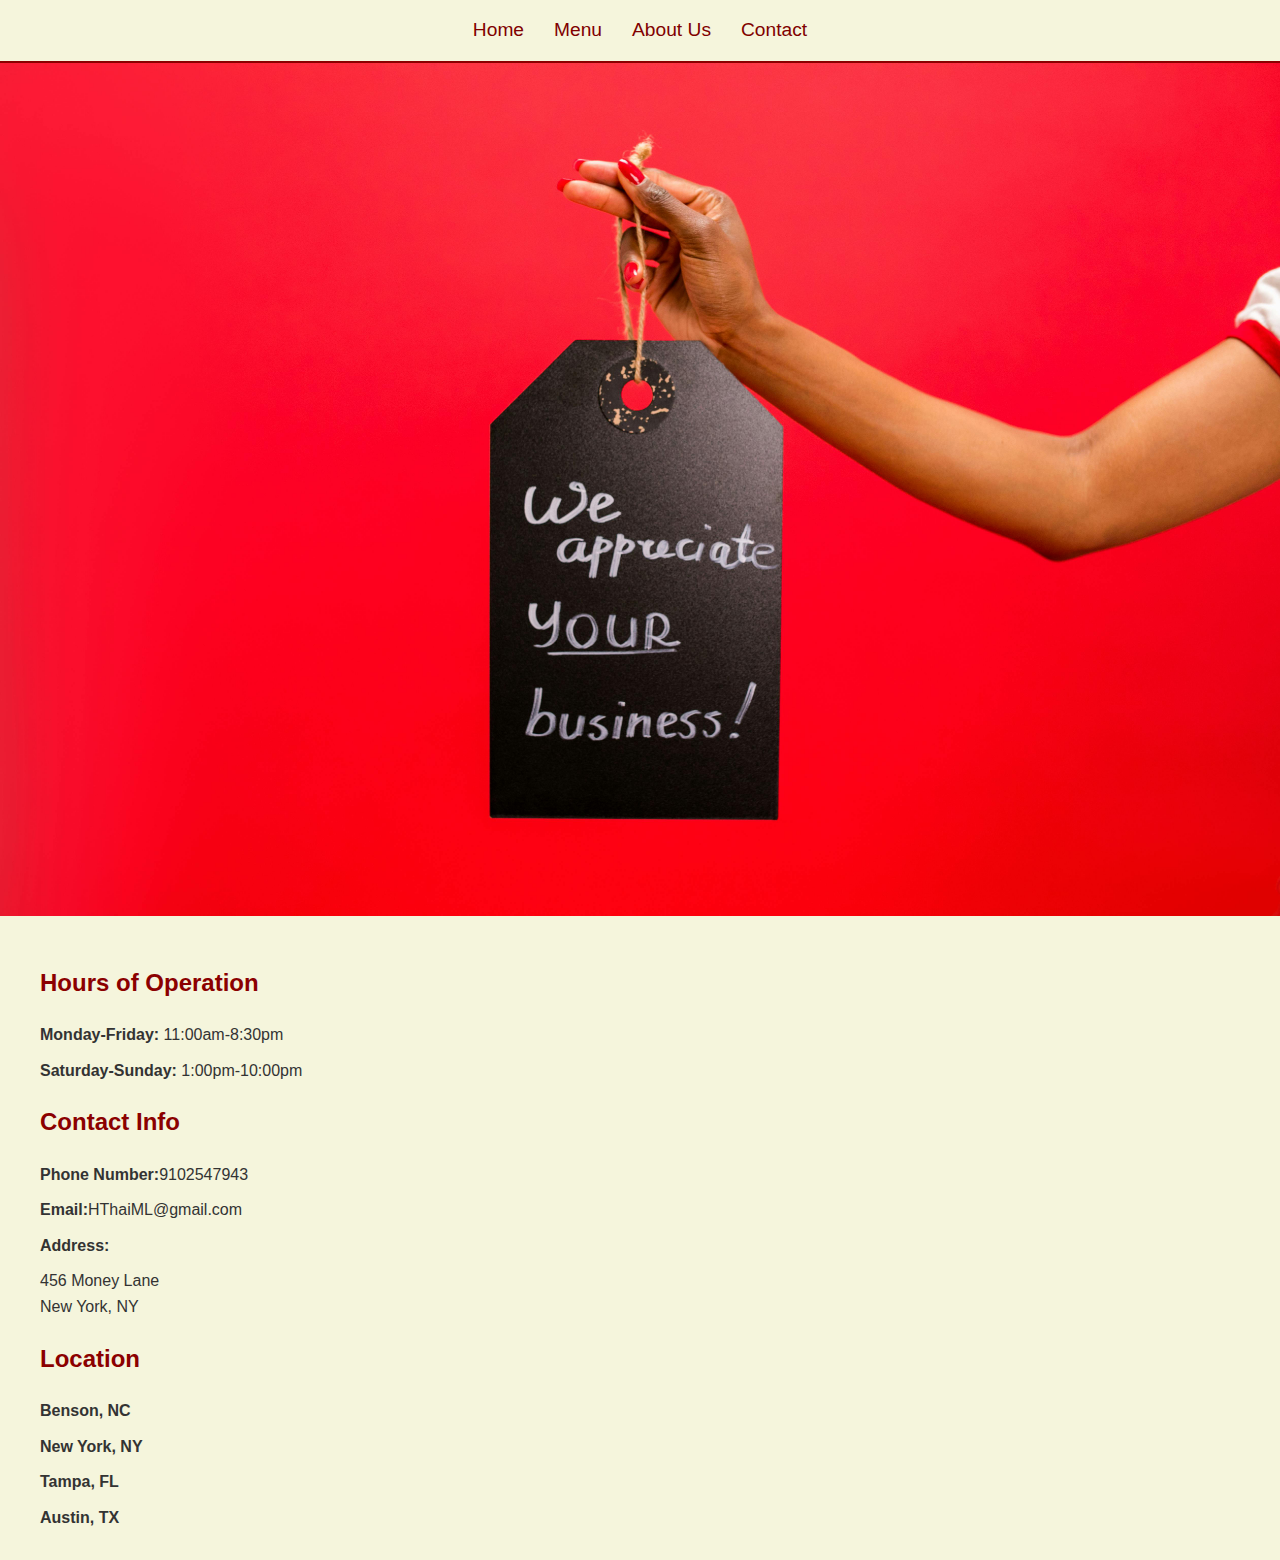
<file: contact.html>
<!DOCTYPE html>
<html lang="en">
<head>
    <meta charset="UTF-8">
    <meta name="viewport" content="width=device-width, initial-scale=1.0">
    <title>Document</title>
    <link rel="stylesheet" href="https://pro.fontawesome.com/releases/v5.10.0/css/all.css"
    integrity="sha384-AYmeC3Yw5cVb3ZcuHtOA93w35dYTsvhLPVnYs9eStHfGJvOvKxVfELGroGkvsg+p"
    crossorigin="anonymous"/>
    <link rel="stylesheet" href="assets/css/style.css" type="text/css">
</head>
<body>
    <!-- CONTACT PAGE -->
    <nav>
        <ul>
            <li><a href="/index.html">Home</a></li>
            <li><a href="/menu.html">Menu</a></li>
            <li><a href="/about.html">About Us</a></li>
            <li><a href="/contact.html">Contact</a></li>
        </ul>
    </nav>
    <div>
    <img src="/assets/images/Mr.s Wong's Contact Us.jpg" alt="logo">
    </div>

    <main>
        <h2>Hours of Operation</h2>
        <p>
            <strong>Monday-Friday:</strong> 11:00am-8:30pm
        </p>
        <p>
            <strong>Saturday-Sunday:</strong> 1:00pm-10:00pm
        </p>
        <h2>Contact Info</h2>
        <p>
            <strong><i class="fa.fa-map-marker"></i>Phone Number:</strong>9102547943
        </p>
        <p>
            <strong><i class="fa.fa-envelope"></i>Email:</strong>HThaiML@gmail.com
        </p>
        <p>
            <strong><i class="fa fa-map-marker"></i>Address:</strong>
            <p>456 Money Lane<br>New York, NY</p>
        </p>
        <h2>Location</h2>
        
        <p>
          <strong>Benson, NC</strong>
        </p>
        <p>
            <strong>New York, NY</strong>
        </p>
        <p>
            <strong>Tampa, FL</strong>
        </p>   
        <p>
            <strong>Austin, TX</strong>
        </p>
    
    </main>
</body>
</html>
</file>
<file: assets/css/style.css>
/* Reset margins and paddings for a clean slate */
html, body {
    margin: 0;
    padding: 0;
    background-color: #f5f5dc; /* Light beige background */
    font-family: 'Arial', sans-serif; /* Clean, web-safe font */
    color: #333; /* Dark grey text for readability */
    line-height: 1.6; /* Improved readability with better line spacing */
}

/* Style for headings */
h1, h2 {
    color: #8b0000; /* Dark red for headings */
    margin: 20px 0;
    font-weight: 700; /* Bold font for headings */
}

/* Style for smaller text elements */
h3, p, li {
    color: #333; /* Dark grey for general text */
    margin: 10px 0;
}

/* Responsive image styling */
img {
    width: 100%;
    height: auto;
    max-width: 100%;
}

/* Main content container */
main {
    margin: 0 auto;
    padding: 20px;
    max-width: 1200px; /* Max width for larger screens */
}

/* Navigation styling */
nav {
    background-color: #f5f5dc; /* Matches background color */
    padding: 15px 20px; /* Added padding for better spacing */
    border-bottom: 2px solid #8b0000; /* Underline for emphasis */
}

nav ul {
    list-style-type: none;
    padding: 0;
    margin: 0;
    display: flex;
    justify-content: center; /* Center-align navigation items */
}

nav li {
    margin: 0 15px; /* Space between navigation items */
}

nav a {
    text-decoration: none;
    font-size: 1.2em; /* Slightly larger for readability */
    color: #800000; /* Maroon color for links */
    transition: color 0.3s, border-bottom 0.3s; /* Smooth transition for hover effects */
    padding-bottom: 5px; /* Padding for border effect */
}

nav a:hover {
    color: #006400; /* Dark green for hover effect */
    border-bottom: 2px solid #006400; /* Underline effect on hover */
}

/* Banner styling */
#banner img {
    width: 100%;
    height: auto; /* Maintain aspect ratio */
}

/* Service section styling */
.service {
    display: inline-block;
    text-align: center;
    background-color: yellow; /* Maroon background */
    border: 3px solid black; /* Yellow border for contrast */
    border-radius: 10px; /* Rounded corners */
    color: #fff; /* White text for better contrast */
    font-size: 1.5em; /* Font size for emphasis */
    padding: 20px;
    margin: 10px;
    box-shadow: 0 4px 8px rgba(0, 0, 0, 0.2); /* Subtle shadow for depth */
}

/* Table styling */
table {
    border-collapse: collapse; /* Ensure borders are clean and connected */
    width: 100%;
    margin: 20px 0;
}

td, th {
    border: 1px solid #ccc; /* Light grey border for a softer look */
    padding: 10px;
    text-align: left; /* Align text to the left for better readability */
}

th {
    background-color: #f5f5dc; /* Header background matches main background */
    color: #333; /* Dark grey text for headers */
}
</file>
